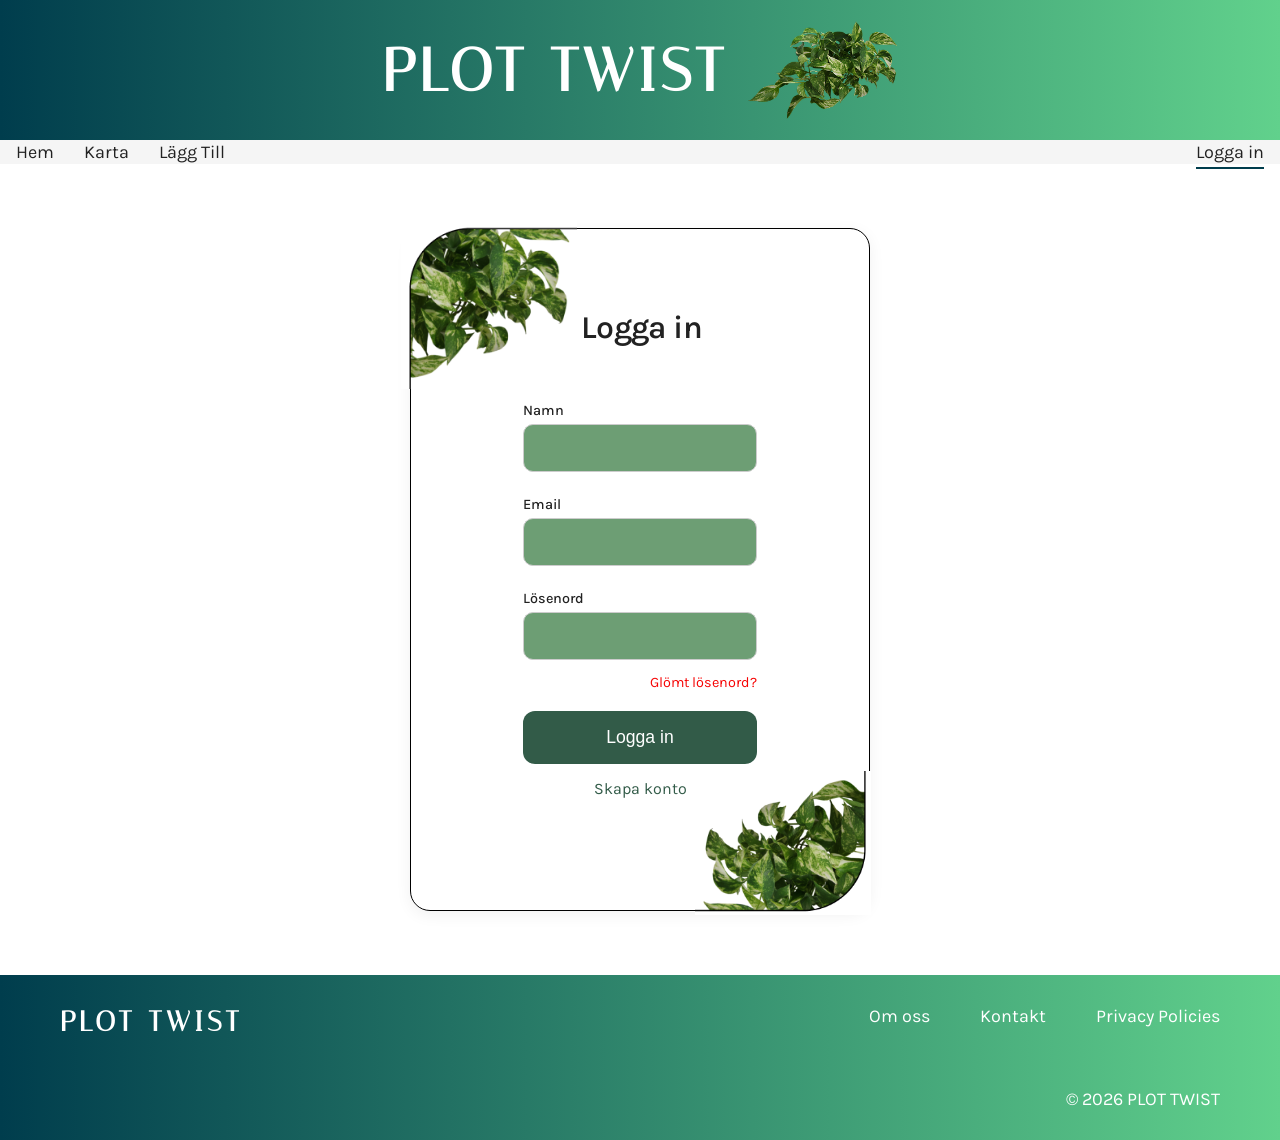
<file: login.html>
<!DOCTYPE html>
<html lang="en">

<head>
  <meta charset="UTF-8" />
  <meta name="viewport" content="width=device-width, initial-scale=1.0" />
  <title>Logga in</title>
  <link href="https://fonts.googleapis.com/css2?family=Italiana&display=swap" rel="stylesheet">
  <link href="https://fonts.googleapis.com/css2?family=Italiana&family=Karla:wght@400;500;600&display=swap"
    rel="stylesheet">
  <link rel="stylesheet" href="style.css" />
</head>

<body>


  <!-- PLot Twist - HEADER -->
  <header class="header">
    <div class="hero">
      <h1 class="plot-logo">PLOT TWIST</h1>
      <img src="logo-2.png" alt="plant" class="hero-plant" />
    </div>

    <nav class="navbar">
      <div class="nav-left">
        <a href="index.html" class="nav-link">Hem</a>
        <a href="map.html" class="nav-link">Karta</a>
        <a href="addplant.html" class="nav-link">Lägg Till</a>
      </div>

      <div class="nav-right">

  <!-- Notiser-->
  <a href="profil.html#user-trades" id="notification-link" style="display:none;">
    <img id="notification-icon" src="notis1.png" alt="notis">
  </a>

  <!-- Profil-ikon-->
  <div id="profile-icon-container" class="profile-icon-container" style="display:none;">
    <img src="user.png" alt="Profil" class="profile-icon" id="profile-icon">

    <div id="profile-dropdown" class="profile-dropdown">
      <p><strong id="dd-name"></strong></p>
      <p id="dd-email"></p>
    </div>
  </div>

  <!-- Logga in / Logga ut -->
  <a href="login.html" class="nav-link active" id="nav-login-btn">Logga in</a>
</div>
<div class="hamburger" id="hamburger">
  <span></span>
  <span></span>
  <span></span>
</div>

    </nav>

  </header>
  <!-- MAIN CONTENT -->
  <main class="main-content">
    <h1>Logga in</h1>
    <div id="register-container" class="register-wrapper">
      <form id="registerForm" class="register-form">

        <img src="topleftpic.png" class="form-img-top-right">
        <img src="downrightpic.png" class="form-img-bottom-left">

        <div class="form-group">
          <label for="name">Namn</label>
          <input type="text" id="name" required />
        </div>
        <div class="form-group">
          <label for="email">Email</label>
          <input type="email" id="email" required />
        </div>
        <div class="form-group">
          <label for="password">Lösenord</label>
          <input type="password" id="password" required />
        </div>
        <a class="forgot-password" href="#">Glömt lösenord?</a>
        <button type="submit">Logga in</button>
        <a class="skapa-konto" href="#">Skapa konto</a>
      </form>
    </div>
  </main>

  <!-- FOOTER -->
  <footer class="plot-footer">

    <!-- Top section -->
    <div class="footer-top">

      <!-- Left -->
      <h2 class="plot-footer-logo">PLOT TWIST</h2>

      <!-- Right -->
      <div class="plot-footer-links">
        <a href="#">Om oss</a>
        <a href="#">Kontakt</a>
        <a href="#">Privacy Policies</a>
      </div>

    </div>

    <div class="plot-footer-bottom">
      <p>© 2026 PLOT TWIST</p>
    </div>

  </footer>

  <script type="module" src="./src/scripts/login.js"></script>
  <script type="module" src="./src/scripts/auth.js"></script>
<script type="module" src="./src/scripts/navbar.js"></script>

</body>

</html>
</file>
<file: style.css>
@import url("https://fonts.googleapis.com/css2?family=DM+Sans:ital,opsz,wght@0,9..40,400;0,9..40,500;0,9..40,600;0,9..40,700;1,9..40,400&family=Outfit:wght@400;500;600;700&display=swap");

#map { 
  height: 500px; 
}
/*
.easy-button-button {
  display: block !important;
}

.tag-filter-tags-container {
  left: 30px;
} */



/* #releated-usage-map {
  height: 400px;
} */
/* .expandMap {
  height: 1000px;
} */

/* :root {
  --font-heading: "Italiana", system-ui, sans-serif;
  --font-body: "Karla", system-ui, sans-serif;
  --color-bg: #fffff0;
  --color-bg-alt: #f0ebe3;
  --color-surface: #ffffff;
  --color-primary: #2d5a3d;
  --color-primary-hover: #3d7451;
  --color-accent: #c9a227;
  --color-accent-hover: #d4b03a;
  --color-text: #2c2c2c;
  --color-text-muted: #6b6b6b;
  --color-border: #e5e0d8;
  --radius-sm: 8px;
  --radius-md: 12px;
  --radius-lg: 16px;
  --shadow-sm: 0 2px 8px rgba(45, 90, 61, 0.06);
  --shadow-md: 0 4px 16px rgba(45, 90, 61, 0.08);
  --shadow-hover: 0 8px 24px rgba(45, 90, 61, 0.12);
}
 */

/* 🌿 Primary green */
:root {
  --green-main: #2f5d3a;
  --green-hover: #3a7448;
}
/* Addplant PAGE */
/* Confirmation buttons */
#confirmation button {
  display: block;
  width: 260px;
  margin: 10px auto;
  padding: 14px 20px;

  background-color: var(--green-main);
  color: white;

  border: none;
  border-radius: 30px;

  font-size: 16px;
  font-weight: 500;

  cursor: pointer;
  transition: all 0.2s ease;
}

#confirmation button:hover {
  background-color: var(--green-hover);
  transform: translateY(-2px);
}

#confirmation button:active {
  transform: scale(0.97);
  background-color: var(--green-main);
}




* {
  box-sizing: border-box;
}

/* body {
  margin: 0;
  min-width: 320px;
  min-height: 100vh;
  font-family: var(--font-body);
  color: var(--color-text);
  background-color: var(--color-bg);
  line-height: 1.5;
} */
/* body {
  margin: 0;
  font-family: var(--font-body);
  color: var(--color-text);
} */
html, body {
  height: 100%;
  margin: 0;
}


body{
  font-family: 'Karla', sans-serif;
  margin: 0;
  min-height: 100vh;
  display: flex;
  flex-direction: column;
}
h1 {
  font-family: 'Italiana', serif;
}


main {
  flex: 1;
  display: flex;
  flex-direction: column;
  justify-content: flex-start; 
  padding: 50px 20px;
}
/* .main-content {
  background: white;
  border-radius: 16px;
  box-shadow: 0 8px 30px rgba(0,0,0,0.08);

  padding: 40px;
  margin: 0 auto;
  max-width: 500px;
}  */



/* PLOT TWIST HEADER */
/* Header */
.hero {
  background: linear-gradient(90deg, #003D4D 0%, #61D18C 100%);
  height: 140px;
  display: flex;
  align-items: center;
  justify-content: center;
  gap: 20px; 
}

.plot-logo {
  color: white;
  font-size: 60px;
  letter-spacing: 4px;
  font-family: 'Italiana', sans-serif;
  
}

/* Plant image */
.hero-plant {
  height: 100px;
}

/* NAVBAR */
.navbar {
  display: flex;
  justify-content: space-between;
  align-items: center;
  padding: 15px 40px;
  background: #f5f5f5;
 
}

/* Left & Right groups */
.nav-left,
.nav-right {
  display: flex;
  gap: 30px;
}

/* Links */
.nav-link {
  text-decoration: none;
  color: #222;
  font-size: 18px;
  position: relative;
}

/* Active underline (HOME) */
.nav-link.active::after {
  content: "";
  position: absolute;
  left: 0;
  bottom: -6px;
  width: 100%;
  height: 2px;
  background-color: #003D4D;
}

/* Hover effect (nice touch) */
.nav-link:hover {
  color: #61D18C;
}

.profile-icon-container {
    position: relative; /* krävs för ::after */
}

.profile-icon-container.active::after {
    content: "";
    position: absolute;
    left: 0;
    bottom: -6px;
    width: 100%;
    height: 2px;
    background-color: #003D4D;
}

#notification-link img {
  width: 26px;
  height: 26px;
  margin-top: -2px;
  cursor: pointer;
}


/* Lägg Till - sida */
.add-plant-container {
  display: flex;
  justify-content: center;
  padding: 60px 20px;
}

.add-plant-form {
  width: 100%;
  max-width: 500px;
  background: #fff;
  padding: 40px;
  border-radius: 20px;
  border: 2px solid #333;
}

.add-plant-form h2 {
  text-align: center;
  margin-bottom: 30px;
}

.form-group {
  margin-bottom: 20px;
}

.form-group label {
  display: block;
  margin-bottom: 5px;
}

.form-group input,
.form-group select {
  width: 100%;
  padding: 12px;
  border-radius: 10px;
  border: none;
  background: #7da37d;
  color: white;
}

button {
  width: 100%;
  padding: 14px;
  border-radius: 20px;
  border: none;
  background: #2d5a3d;
  color: white;
  font-size: 16px;
  cursor: pointer;
}
button[type="submit"]:hover {
  background-color: #3d7451;
}

/* Popup Content */
.popup-content {
  text-align: center;
}

.popup-img {
  width: 100%;
  height: 120px;
  object-fit: cover;
  border-radius: 8px;
  margin-top: 8px;
}

.trade-btn {
  background-color: #2d5a3d; /* your current dark green */
  color: white;
  border: none;
  padding: 10px;
  border-radius: 20px;
  cursor: pointer;
  transition: background-color 0.3s ease;
}

.trade-btn:hover {
  background-color: #3d7451;
}



/* Logga in / Register */
.main-content {
  max-width: 1200px;
  margin: 4rem auto;
  border-radius: 20px;
  border: 1px solid black;
  padding: 5rem;
  box-shadow: 0 4px 16px rgba(0, 0, 0, 0.06);
}

.main-content h1 {
  font-family: var(--font-heading);
  font-size: 2rem;
  font-weight: 600;
  color: var(--color-text);
  margin: 0 0 1.5rem 90px;
  letter-spacing: -0.02em;
}

/* Login forms */
.register-wrapper,
.login-wrapper {
  max-width: 420px;
  margin: 0 auto;
  text-align: center;
}

.register-form {
  padding: 2rem;
  position: relative;
}

/* Bilder i form */
.form-img-top-right {
  position: absolute;
  top: -9.55rem;
  left: -5.6rem;
  width: 11rem;   
  height: auto;
  pointer-events: none; 
}

.form-img-bottom-left {
  position: absolute;
  bottom: -5.3rem;
  left: 12.75rem;
  width: 11rem;
  height: auto;
  pointer-events: none;
}
.form-group {
  text-align: left;
  margin-bottom: 1.5rem;
}

.form-group label {
  font-weight: 500;
  font-size: 0.9rem;
  color: var(--color-text);
}

.form-group input {
  width: 100%;
  padding: 14px 16px;
  border: 1px solid #ccc;
  border-radius: 10px;
  font-size: 1rem;
  background-color: #6D9E74;
}

.form-group input:focus {
  outline: none;
  border-color: var(--color-primary);
  box-shadow: 0 0 0 3px rgba(45, 90, 61, 0.15);
}

.forgot-password {
  display: block;
  text-align: right;
  margin-top: -10px;
  margin-bottom: 20px;
  font-size: 0.9rem;
  color: #F60404;
  text-decoration: none;

}

.register-form button[type="submit"] {
  width: 100%;
  padding: 16px;
  color: white;
  border: none;
  border-radius: 12px;
  font-size: 1.1rem;
  cursor: pointer;
  background-color: #325B48;
  border-radius: 12px;
}

.register-form button[type="submit"]:hover {
  background-color: #3d7451;
}

.skapa-konto {
  display: block;
  margin-top: 15px;
  font-size: 1rem;
  color: #325B48;
  text-decoration: none;
}

.skapa-konto:hover {
  text-decoration: underline;
}

 /* PLOT TWIST FOOTER */
.plot-footer {
  background: linear-gradient(90deg, #003D4D 0%, #61D18C 100%);
  color: white ;
  padding: 30px 60px ;
  width: 100%;
}

/* TOP SECTION (logo + links) */
.footer-top {
  display: flex;
  justify-content: space-between;
  align-items: flex-start;
}

.plot-footer-logo {
  font-family: 'Italiana', serif;
  font-size: 28px;
  letter-spacing: 4px;
  margin: 0;
}

.plot-footer-links {
  display: flex;
  gap: 50px;
}

.plot-footer-links a {
  color: white;
  text-decoration: none;
  font-size: 18px;
  transition: 0.2s ease;
}

.plot-footer-links a:hover {
  text-decoration: underline;
  opacity: 0.8;
}

.plot-footer-bottom {
  display: flex;
  justify-content: flex-end;
  margin-top: 50px;
}

.plot-footer-bottom p {
  margin: 0;
  font-size: 18px;
}

/* =========================
   CONFIRMATION UI
========================= */
.confirmation-box {
  text-align: center;
  padding: 30px 20px;
}

.confirmation-box h2 {
  margin-bottom: 10px;
}

.confirmation-box p {
  color: #555;
  margin-bottom: 20px;
}

/* buttons container */
.confirmation-buttons {
  display: flex;
  gap: 12px;
  justify-content: center;
}

/* buttons style (match your theme) */
.confirmation-buttons button {
  flex: 1;
  padding: 12px;
  border-radius: 20px;
  border: none;
  cursor: pointer;
  font-size: 14px;
}

/* primary (map) */
#goMap {
  background: #2d5a3d;
  color: white;
}

#goMap:hover {
  background: #3d7451;
}

/* secondary (home) */
#goHome {
  background: #ccc;
  color: #333;
}

#goHome:hover {
  background: #bbb;
}
/* --- PROFILIKON + DROPDOWN --- */
.profile-icon-container {
  position: relative;
  cursor: pointer;
}

.profile-icon {
  width: 20px;
  height: 20px;
}

.profile-dropdown {
  position: absolute;
  top: 27px;
  right: -7px;
  background: white;
  border: 1px solid #ddd;
  padding: 12px;
  border-radius: 8px;
  width: 180px;
  display: none;
  box-shadow: 0 4px 12px rgba(0,0,0,0.15);
}

.profile-dropdown p {
  margin: 0 0 6px 0;
  font-size: 14px;
}

.profile-icon-container.active::after {
    content: "";
    position: absolute;
    left: 0;
    bottom: -6px;
    width: 100%;
    height: 2px;
    background-color: #003D4D;
}
/* --- PROFILE --- */
.main-content-profile {
    max-width: 1200px;
    margin: 4rem auto;
    border-radius: 20px;
    border: 1px solid black;
    padding: 5rem;
    box-shadow: 0 4px 16px rgba(0, 0, 0, 0.06);
    background-color: #A2BF8F;
}

#welcome-text {
  text-align: center;
  width: 100%;
  margin-top: 40px;
}

/* --- PROFILE TABS --- */
.profile-tabs {
  display: flex;
  gap: 30px;
  margin-bottom: 25px;
}

.tab-btn {
  font-size: 18px;
  font-weight: 600;
  cursor: pointer;
  position: relative;
  padding: 5px 0;
  color: white;
  transition: color 0.2s ease;
}

.tab-btn:hover {
  color: #447a44;
}
.tab-btn:hover::after {
  width: 100%;
  background-color: #447a44;
}

.tab-btn::after {
  content: "";
  position: absolute;
  left: 0;
  bottom: -3px;
  width: 0;
  height: 2px;
  background-color: #304130;
  transition: width 0.25s ease, background-color 0.25s ease;
}

.tab-btn.active {
  color: #304130;
}
.tab-btn.active::after {
  width: 100%;
  background-color: #304130;
}

.tab-content {
  display: none;
}

.tab-content.active {
  display: block;
}

.list-container {
  display: flex;
  flex-direction: column;
  gap: 15px;
}

.list-item {
  display: flex;
  align-items: center;
  gap: 20px;
  padding: 15px;
  background: #A2BF8F;
  border: 2px solid white;
}
/* Delete buttons - Profil page  */
.delete-btn {
  width: 120px;        
  height: 40px;        
  border-radius: 20px;
  border: none;
  background: #2d5a3d;
  color: white;
  font-size: 14px;
  cursor: pointer;

  display: flex;
  align-items: center;
  justify-content: center;
}

/* hover */
.delete-btn:hover {
  background: #3d7451;
}

.hero-title-växt {
  font-size: 64px;
  font-weight: bold;
  color: white;
  text-shadow: 0 0px 9px rgba(0,0,0,0.3);
  background: linear-gradient(329deg, #003E32 0%, #61D1A2 100%);
  -webkit-background-clip: text;
  -webkit-text-fill-color: transparent;
  margin-bottom: 20px;
  margin-left: 0;
  text-align: center;
  }
/* --- HOME PAGE --- */
body {
  margin: 0;
  font-family: 'Karla', sans-serif;
  background-color: #ffffff;
  color: #222;
}

h1, h2 {
  font-family: 'Italiana', serif;
  letter-spacing: 1px;
}

.home-hero {
  position: relative;
  width: 100%;
  height: 800px;
  overflow: hidden;
}

.hero-bg {
  width: 100%;
  height: 100%;
  object-fit: cover;
  position: absolute;
  top: 0;
  left: 0;
  z-index: 1;
}

.hero-content {
  position: absolute;
  top: 50%;
  left: 50%;
  transform: translate(-50%, -50%);
  z-index: 2;
  text-align: center;
  width: 100%;
  max-width: 900px;
  margin: 0 auto;
}

.hero-title {
  font-size: 64px;
  font-weight: bold;
  color: white;
  text-shadow: 0 4px 20px rgba(0,0,0,0.6);
  margin-bottom: 20px;
}

.hero-subtitle {
  font-size: 20px;
  font-weight: bold;
  line-height: 1.6;
  color: white;
  text-shadow: 0 3px 15px rgba(0,0,0,0.6);
  margin-bottom: 35px;
}

.hero-buttons {
  display: flex;
  justify-content: center;
  gap: 20px;
  padding: 10rem;
  padding-bottom: 10rem;
}

.btn {
  padding: 14px 28px;
  border-radius: 8px;
  font-size: 18px;
  font-weight: 600;
  text-decoration: none;
  transition: 0.2s ease;
}

.btn-green {
  background-color: #2E7D57;
  color: white;
}

.btn-green:hover {
  background-color: #3a9a6d;
}

.btn-white {
  background-color: white;
  color: #2E7D57;
  border: 2px solid #2E7D57;
}

.btn-white:hover {
  background-color: #e8f5ee;
}

.how-it-works {
  padding: 100px 20px;
  text-align: center;
  background: linear-gradient(-4deg, #003D4D 0%, #61D18C 100%);
}

.how-it-works h2, .our-idea h2 {
  font-size: 48px;
  margin-bottom: 50px;
  color: white;
}

.steps {
  display: flex;
  justify-content: center;
  gap: 60px;
  flex-wrap: wrap;
}

.step {
  width: 260px;
  background: white;
  padding: 30px 20px;
  border-radius: 20px;
  box-shadow: 0 8px 25px rgba(0,0,0,0.08);
  border: 1px solid #e6efe8;
  transition: transform 0.2s ease, box-shadow 0.2s ease;
}

.step:hover {
  transform: translateY(-6px);
  box-shadow: 0 12px 35px rgba(0,0,0,0.12);
}

.step img {
  width: 80px;
  margin-bottom: 20px;
}

.step h3 {
  font-size: 22px;
  margin-bottom: 10px;
}

.step p {
  font-size: 16px;
  color: #444;
}

.our-idea {
  padding: 115px 20px;
  text-align: center;
  background: linear-gradient(190deg, #003D4D 0%, #61D18C 100%);
  margin-bottom: 10px;
  margin-top: 10px;
}

.our-idea p {
  max-width: 900px;
  margin: 0 auto;

  background: white;
  padding: 40px 50px;
  border-radius: 20px;

  font-size: 20px;
  line-height: 1.7;
  color: #333;

  box-shadow: 0 10px 35px rgba(0,0,0,0.08);
  border: 1px solid #e6efe8;
}

/* Approv btn in History */
.approve-btn {
  margin-top: 8px;
  padding: 6px 10px;
  border: none;
  background-color: #003d4d;
  color: white;
  border-radius: 6px;
  cursor: pointer;
}

.approve-btn:hover {
  background-color: #005f73;
}
/* --- SE STATUS --- */
.status-item {
  display: flex;
  align-items: center;
  gap: 20px;
  padding: 15px;
  background: #A2BF8F;
  border: 2px solid white;
}

.status-main {
  flex: 1;
}

.status-meta {
  display: flex;
  align-items: center;
  justify-content: flex-end;
}

.status-badge {
  padding: 6px 12px;
  border-radius: 999px;
  font-size: 14px;
  font-weight: 600;
  text-transform: capitalize;
}

/* Status färger */
.status-pending {
  background-color: #fff3cd;
  color: #856404;
}

.status-approved {
  background-color: #d4edda;
  color: #155724;
}

.status-completed {
  background-color: #cce5ff;
  color: #004085;
}
/* HAMBURGER */
.hamburger {
  display: none;
  flex-direction: column;
  gap: 5px;
  cursor: pointer;
}

.hamburger span {
  width: 28px;
  height: 3px;
  background: #222;
  border-radius: 3px;
}


/* Responsiv */

/* Mobil */
@media (max-width: 480px) {
.main-content {
    margin: 10rem auto;
  }

  .navbar {
    flex-direction: column;
    gap: 10px;
    padding: 10px 20px;
  }

  .nav-left, .nav-right {
    gap: 15px;
  }

  .hero {
    height: 100px;
  }

  .plot-logo {
    font-size: 36px;
  }

  .hero-plant {
    height: 60px;
  }

  .home-hero {
    height: 500px;
  }

  .hero-title {
    font-size: 32px;
  }

  .hero-subtitle {
    font-size: 14px;
    padding: 0 10px;
  }

  .hero-buttons {
    flex-direction: column;
    padding: 0;
    gap: 10px;
  }

  .btn {
    width: 100%;
    max-width: 250px;
    margin: 0 auto;
  }

  .steps {
    flex-direction: column;
    gap: 20px;
  }

  .step {
    width: 100%;
    max-width: 300px;
    margin: 0 auto;
  }

  .footer-top {
    flex-direction: column;
    gap: 20px;
    text-align: center;
  }

  .hero-title-växt {
    font-size: 37px;
  }
}

/* Mobil + små tablets */
@media (max-width: 768px) {

  .hero-title {
    font-size: 48px;
  }

  .hero-subtitle {
    font-size: 16px;
    max-width: 90%;
    margin: 0 auto 20px;
  }

  .hero-buttons {
    padding: 2rem 0;
  }

  .steps {
    gap: 30px;
  }

  .our-idea p {
    padding: 30px;
    font-size: 18px;
  }
  /* MOBILMENY */
  .hamburger {
    display: flex;
    margin-left: auto;
  }

  .navbar {
    flex-direction: column;
    align-items: flex-start;
    padding: 15px 20px;
  }

  .nav-left,
  .nav-right {
    display: none;
    flex-direction: column;
    width: 100%;
    background: #f5f5f5;
    padding: 20px;
    gap: 15px;
  }

  .navbar.open .nav-left,
  .navbar.open .nav-right {
        display: flex;
        flex-wrap: wrap;
        flex-direction: column-reverse;
        align-items: flex-end;
  }

  .hero-title-växt {
    font-size: 58px;
  }
}


/* Tablets */
@media (max-width: 1024px) {

  .home-hero {
    height: 650px;
  }

  .hero-title {
    font-size: 56px;
  }

  .hero-buttons {
    padding: 4rem 0;
  }

  .steps {
    gap: 40px;
  }

  .hero-title-växt {
    font-size: 58px;
  }
}


/* Laptops */
@media (max-width: 1280px) {

  .navbar {
    padding: 1px 1rem;
  }

  .hero-content {
    max-width: 700px;
  }

  .steps {
    gap: 40px;
  }

  .hero-title-växt {
    font-size: 70px;
    margin-bottom: 15px;
  }
}
</file>
